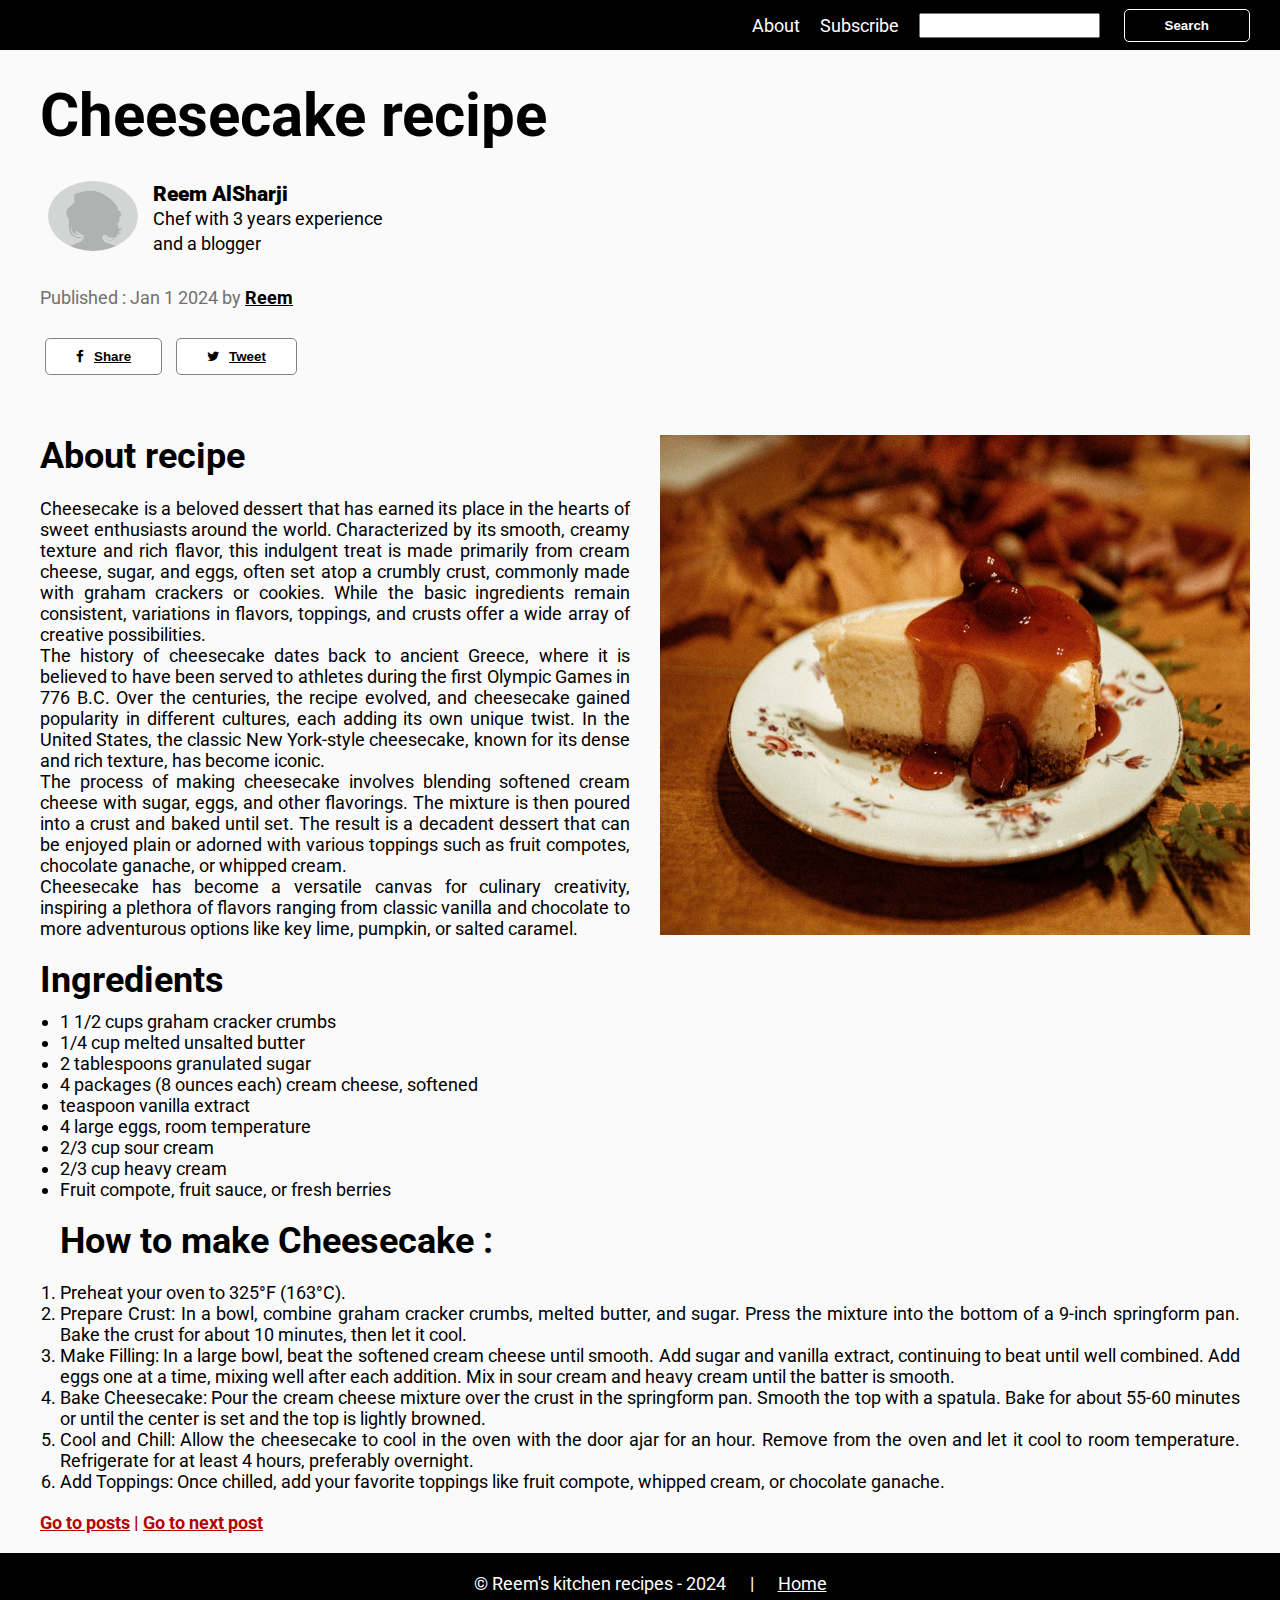
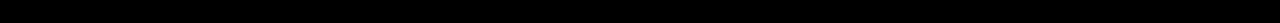
<file: Reem's personal blog/pages/cheesecake-blog.html>
<!DOCTYPE html>
<html lang="en">
<head>
    <meta charset="UTF-8">
    <meta name="viewport" content="width=device-width, initial-scale=1.0">
    <title>Cheesecake recipe</title>
    <link rel="stylesheet" href="../css/main.css">
    <link rel="stylesheet" href="https://cdnjs.cloudflare.com/ajax/libs/font-awesome/4.7.0/css/font-awesome.min.css">

</head>
<body class="single-blog-post">

    <nav class="nav">
        <a href="/">About</a>
        <a href="/">Subscribe</a>
        <div class="nav-search">
            <input class="search-box" type="search">
            <button><a href="/">Search</a></button> 
        </div>
    </nav>

    <main class="single-blog">
            <h1 class="single-blog-title">Cheesecake recipe</h1>
            <section class="author-details">
                <div>
                    <img class="author-img" src="../images/profile-avatar.jpg" alt="author image">
                </div>
                <div>
                    <h3><strong>Reem AlSharji</strong></h3>
                    <p>Chef with 3 years experience <br> and a blogger</p>
                </div>
            </section>

            <span class="post-date">Published : Jan 1 2024 by <strong><u>Reem</u></strong></span>

            <div class="social-links">
                <button><i class="fa fa-facebook"></i><a href="https://www.facebook.com/food.com/" target="_blank">Share</a></button>
                <button><i class="fa fa-twitter"></i><a href="https://twitter.com/seriouseats" target="_blank">Tweet</a></button>
            </div>

            <section class="blog-section">
                <div class="single-blog-desc">
                    <h1>About recipe</h1>
                    <br>
                    <p>
                        Cheesecake is a beloved dessert that has earned its place in the hearts of sweet enthusiasts around the world. Characterized by its smooth, creamy texture and rich flavor, this indulgent treat is made primarily from cream cheese, sugar, and eggs, often set atop a crumbly crust, commonly made with graham crackers or cookies. While the basic ingredients remain consistent, variations in flavors, toppings, and crusts offer a wide array of creative possibilities.
                        <br>
                        The history of cheesecake dates back to ancient Greece, where it is believed to have been served to athletes during the first Olympic Games in 776 B.C. Over the centuries, the recipe evolved, and cheesecake gained popularity in different cultures, each adding its own unique twist. In the United States, the classic New York-style cheesecake, known for its dense and rich texture, has become iconic.
                        <br>
                        The process of making cheesecake involves blending softened cream cheese with sugar, eggs, and other flavorings. The mixture is then poured into a crust and baked until set. The result is a decadent dessert that can be enjoyed plain or adorned with various toppings such as fruit compotes, chocolate ganache, or whipped cream.
                        <br>
                        Cheesecake has become a versatile canvas for culinary creativity, inspiring a plethora of flavors ranging from classic vanilla and chocolate to more adventurous options like key lime, pumpkin, or salted caramel.
                    </p>
                </div>
                <div class="single-blog-img">
                    <img src="../images/cheesecake.jpg" alt="Cheesecake image">
                </div>
            </section>

            <section class="recipe-ingredient">
                <h1>Ingredients</h1>
                    <ul>
                        <li>1 1/2 cups graham cracker crumbs</li>
                        <li>1/4 cup melted unsalted butter</li>
                        <li>2 tablespoons granulated sugar</li>
                        <li>4 packages (8 ounces each) cream cheese, softened</li>
                        <li>teaspoon vanilla extract</li>
                        <li>4 large eggs, room temperature</li>
                        <li>2/3 cup sour cream</li>
                        <li>2/3 cup heavy cream</li>
                        <li>Fruit compote, fruit sauce, or fresh berries</li>
                    </ul>
            </section>

            <section class="recipe-instructions">
                <h1>How to make Cheesecake :</h1>
                <ol>
                    <li>Preheat your oven to 325°F (163°C).</li>
                    <li>Prepare Crust:
                    In a bowl, combine graham cracker crumbs, melted butter, and sugar.
                    Press the mixture into the bottom of a 9-inch springform pan.
                    Bake the crust for about 10 minutes, then let it cool.</li>
                    <li>Make Filling:
                    In a large bowl, beat the softened cream cheese until smooth.
                    Add sugar and vanilla extract, continuing to beat until well combined.
                    Add eggs one at a time, mixing well after each addition.
                    Mix in sour cream and heavy cream until the batter is smooth.</li>
                    <li>Bake Cheesecake:
                    Pour the cream cheese mixture over the crust in the springform pan.
                    Smooth the top with a spatula.
                    Bake for about 55-60 minutes or until the center is set and the top is lightly browned.</li>
                    <li>Cool and Chill:
                    Allow the cheesecake to cool in the oven with the door ajar for an hour.
                    Remove from the oven and let it cool to room temperature.
                    Refrigerate for at least 4 hours, preferably overnight.</li>
                    <li>Add Toppings:
                    Once chilled, add your favorite toppings like fruit compote, whipped cream, or chocolate ganache.</li>
                </ol>
            </section>

            <div class="navigate-post">
                <a href="/">Go to posts</a>
                <span>|</span>
                <a href="burger-blog.html">Go to next post</a>
            </div>

        </div>
    </main>

    <footer class="footer">
        <span>&copy; Reem's kitchen recipes - 2024</span>
        <span>|</span>
        <a href="../index.html">Home</a>
    </footer>

</body>
</html>
</file>
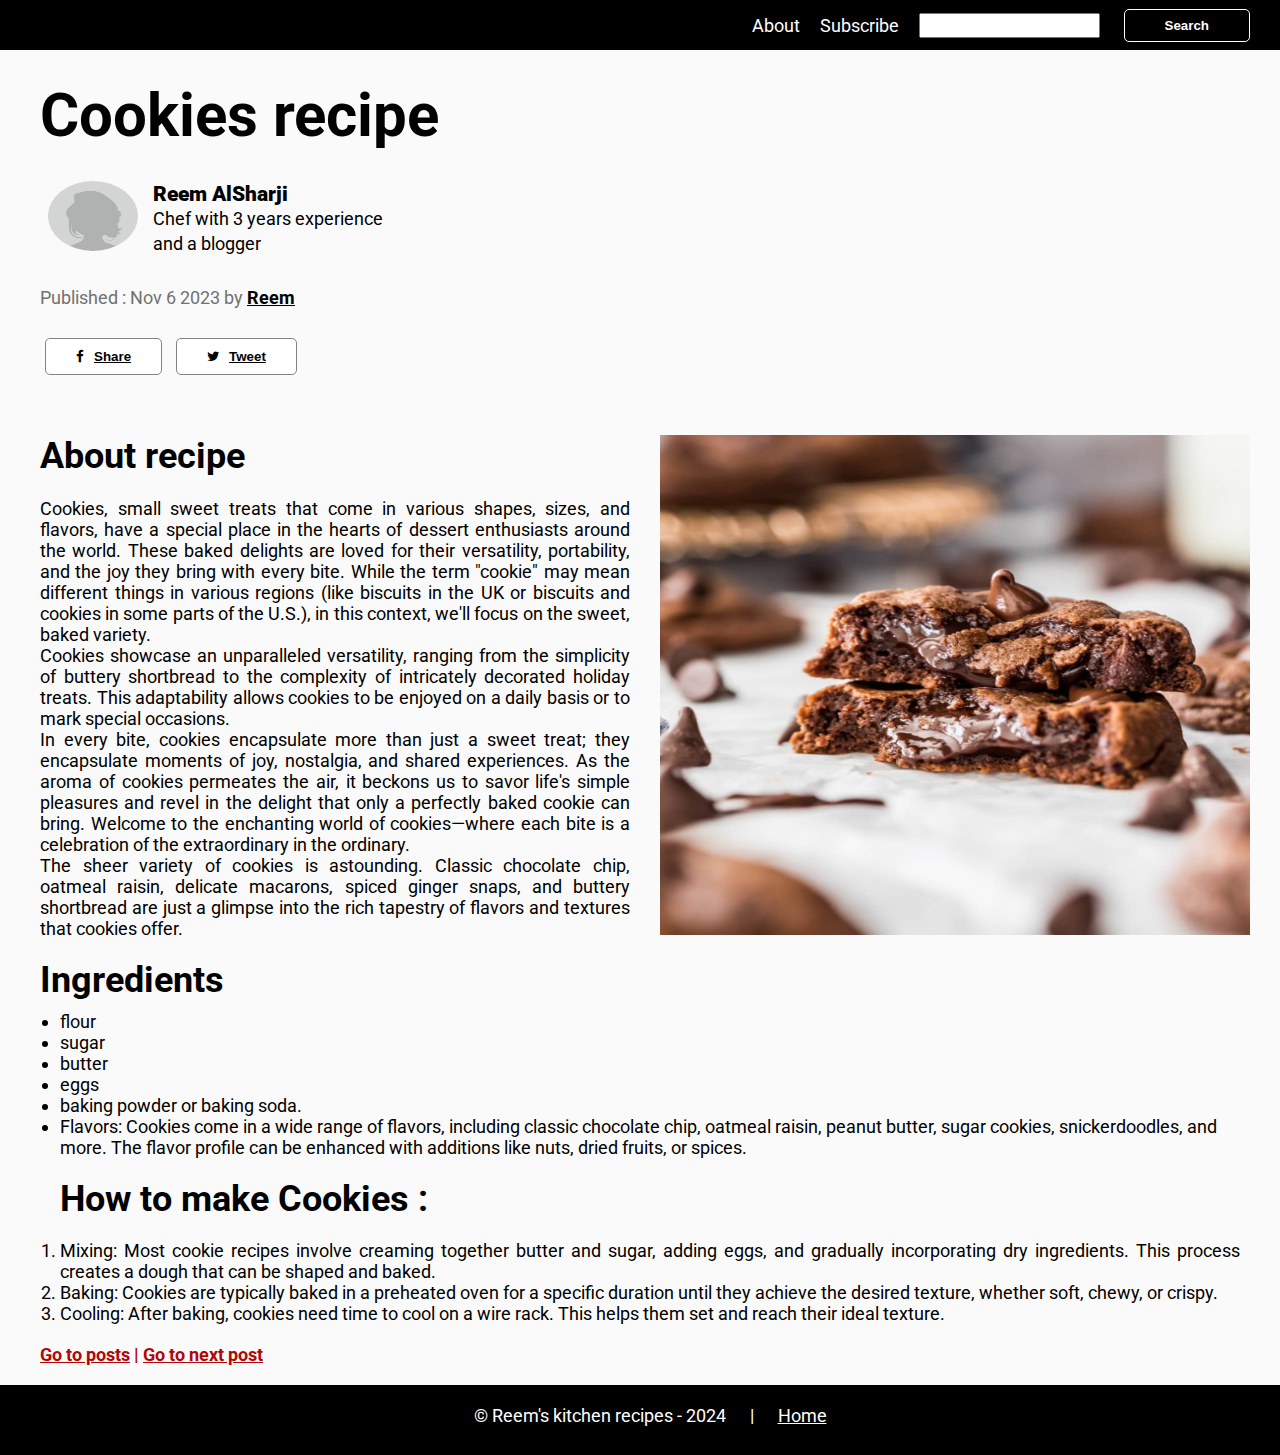
<file: Reem's personal blog/pages/cookies-blog.html>
<!DOCTYPE html>
<html lang="en">

<head>
    <meta charset="UTF-8">
    <meta name="viewport" content="width=device-width, initial-scale=1.0">
    <title>Cookies recipe</title>
    <link rel="stylesheet" href="../css/main.css">
    <link rel="stylesheet" href="https://cdnjs.cloudflare.com/ajax/libs/font-awesome/4.7.0/css/font-awesome.min.css">

</head>

<body class="single-blog-post">

    <nav class="nav">
        <a href="/">About</a>
        <a href="/">Subscribe</a>
        <div class="nav-search">
            <input class="search-box" type="search">
            <button><a href="/">Search</a></button>
        </div>
    </nav>

    <main class="single-blog">
        <h1 class="single-blog-title">Cookies recipe</h1>
        <section class="author-details">
            <div>
                <img class="author-img" src="../images/profile-avatar.jpg" alt="author image">
            </div>
            <div>
                <h3><strong>Reem AlSharji</strong></h3>
                <p>Chef with 3 years experience <br> and a blogger</p>
            </div>
        </section>

        <span class="post-date">Published : Nov 6 2023 by <strong><u>Reem</u></strong></span>

        <div class="social-links">
            <button><i class="fa fa-facebook"></i><a href="https://www.facebook.com/food.com/"
                    target="_blank">Share</a></button>
            <button><i class="fa fa-twitter"></i><a href="https://twitter.com/seriouseats"
                    target="_blank">Tweet</a></button>
        </div>

        <section class="blog-section">
            <div class="single-blog-desc">
                <h1>About recipe</h1>
                <br>
                <p>
                    Cookies, small sweet treats that come in various shapes, sizes, and flavors, have a special place in
                    the hearts of dessert enthusiasts around the world. These baked delights are loved for their
                    versatility, portability, and the joy they bring with every bite. While the term "cookie" may mean
                    different things in various regions (like biscuits in the UK or biscuits and cookies in some parts
                    of the U.S.), in this context, we'll focus on the sweet, baked variety.
                    <br>
                    Cookies showcase an unparalleled versatility, ranging from the simplicity of buttery shortbread to
                    the complexity of intricately decorated holiday treats. This adaptability allows cookies to be
                    enjoyed on a daily basis or to mark special occasions.
                    <br>
                    In every bite, cookies encapsulate more than just a sweet treat; they encapsulate moments of joy,
                    nostalgia, and shared experiences. As the aroma of cookies permeates the air, it beckons us to savor
                    life's simple pleasures and revel in the delight that only a perfectly baked cookie can bring.
                    Welcome to the enchanting world of cookies—where each bite is a celebration of the extraordinary in
                    the ordinary.
                    <br>
                    The sheer variety of cookies is astounding. Classic chocolate chip, oatmeal raisin, delicate
                    macarons, spiced ginger snaps, and buttery shortbread are just a glimpse into the rich tapestry of
                    flavors and textures that cookies offer.
                </p>
            </div>
            <div class="single-blog-img">
                <img src="../images/cookies.jpg" alt="Cookies image">
            </div>
        </section>

        <section class="recipe-ingredient">
            <h1>Ingredients</h1>
            <ul>
                <li>flour</li>
                <li>sugar</li>
                <li>butter</li>
                <li>eggs</li>
                <li>baking powder or baking soda.</li>
                <li> Flavors:
                    Cookies come in a wide range of flavors, including classic chocolate chip, oatmeal raisin, peanut
                    butter, sugar cookies, snickerdoodles, and more. The flavor profile can be enhanced with additions
                    like nuts, dried fruits, or spices.</li>
            </ul>
        </section>

        <section class="recipe-instructions">
            <h1>How to make Cookies :</h1>
            <ol>
                <li>
                    Mixing:
                    Most cookie recipes involve creaming together butter and sugar, adding eggs, and gradually
                    incorporating dry ingredients. This process creates a dough that can be shaped and baked.</li>
                <li>
                    Baking:
                    Cookies are typically baked in a preheated oven for a specific duration until they achieve the
                    desired texture, whether soft, chewy, or crispy. </li>
                <li>Cooling:
                    After baking, cookies need time to cool on a wire rack. This helps them set and reach their ideal
                    texture.
                </li>
            </ol>
        </section>

        <div class="navigate-post">
            <a href="/">Go to posts</a>
            <span>|</span>
            <a href="pizza-blog.html">Go to next post</a>
        </div>

        </div>
    </main>

    <footer class="footer">
        <span>&copy; Reem's kitchen recipes - 2024</span>
        <span>|</span>
        <a href="../index.html">Home</a>
    </footer>

</body>

</html>
</file>
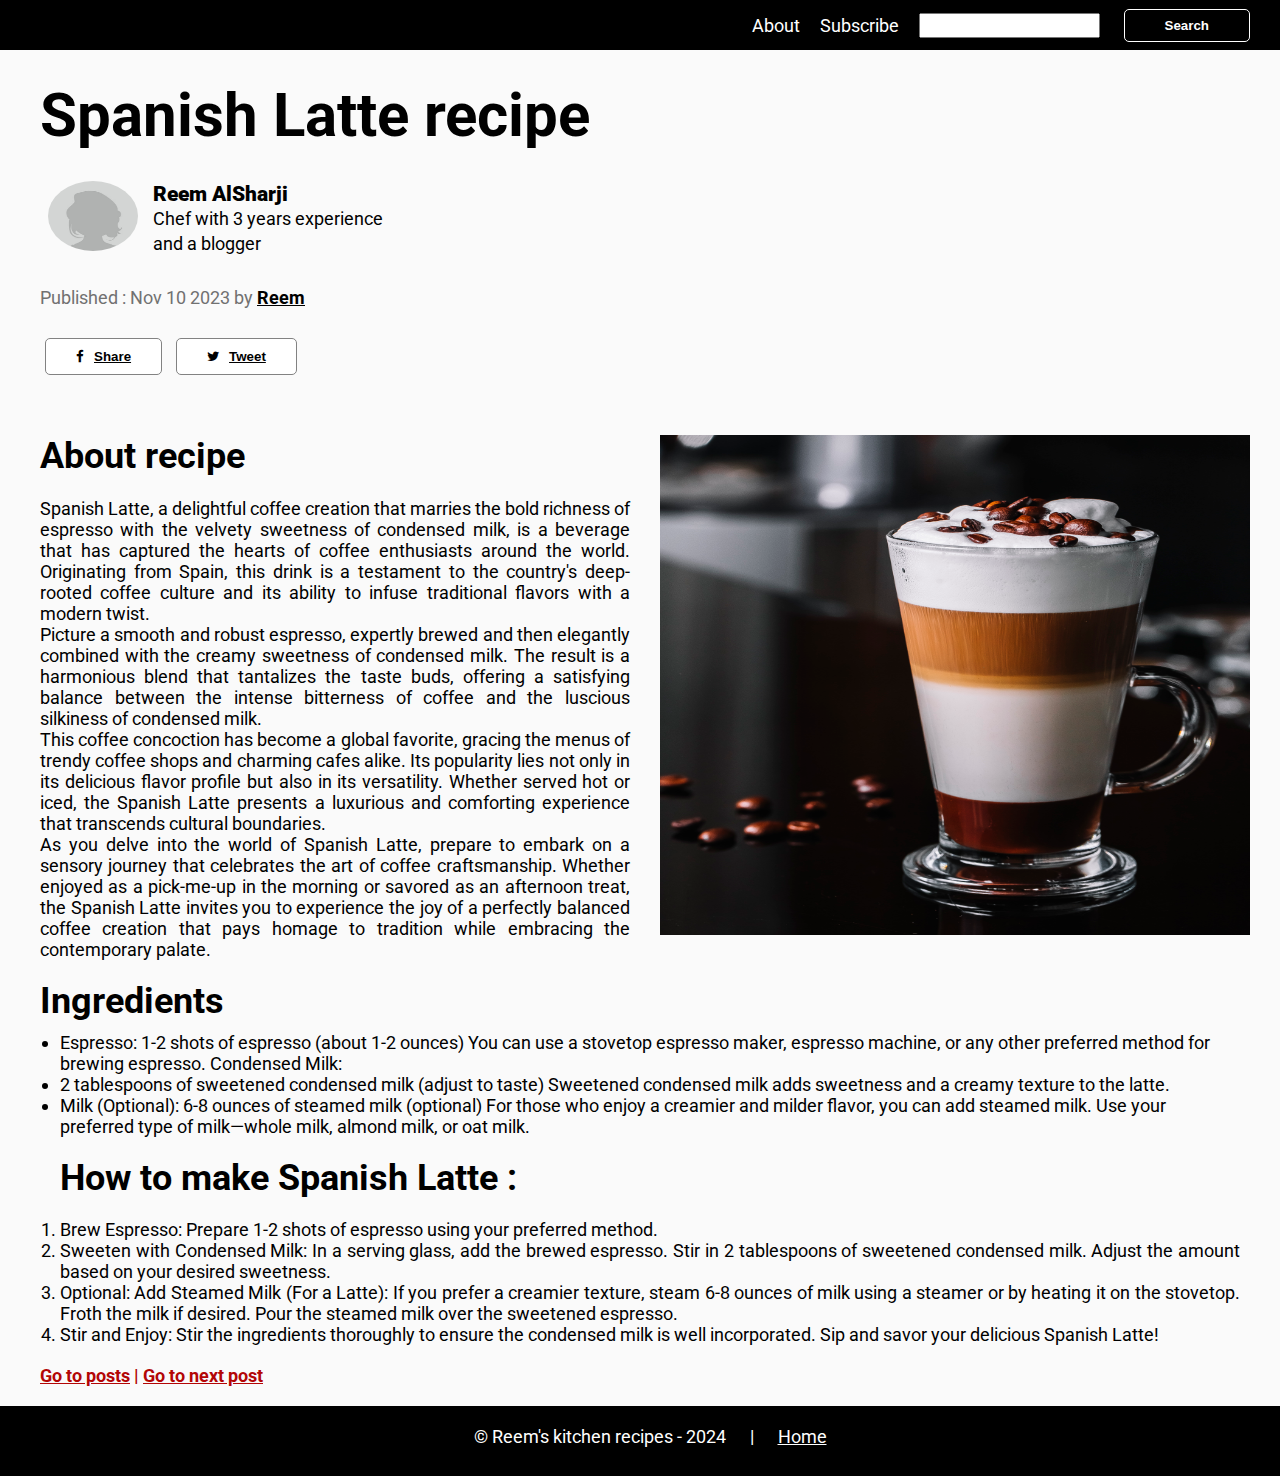
<file: Reem's personal blog/pages/latte-blog.html>
<!DOCTYPE html>
<html lang="en">

<head>
    <meta charset="UTF-8">
    <meta name="viewport" content="width=device-width, initial-scale=1.0">
    <title>Latte recipe</title>
    <link rel="stylesheet" href="../css/main.css">
    <link rel="stylesheet" href="https://cdnjs.cloudflare.com/ajax/libs/font-awesome/4.7.0/css/font-awesome.min.css">

</head>

<body class="single-blog-post">

    <nav class="nav">
        <a href="/">About</a>
        <a href="/">Subscribe</a>
        <div class="nav-search">
            <input class="search-box" type="search">
            <button><a href="/">Search</a></button>
        </div>
    </nav>

    <main class="single-blog">
        <h1 class="single-blog-title">Spanish Latte recipe</h1>
        <section class="author-details">
            <div>
                <img class="author-img" src="../images/profile-avatar.jpg" alt="author image">
            </div>
            <div>
                <h3><strong>Reem AlSharji</strong></h3>
                <p>Chef with 3 years experience <br> and a blogger</p>
            </div>
        </section>

        <span class="post-date">Published : Nov 10 2023 by <strong><u>Reem</u></strong></span>

        <div class="social-links">
            <button><i class="fa fa-facebook"></i><a href="https://www.facebook.com/food.com/"
                    target="_blank">Share</a></button>
            <button><i class="fa fa-twitter"></i><a href="https://twitter.com/seriouseats"
                    target="_blank">Tweet</a></button>
        </div>

        <section class="blog-section">
            <div class="single-blog-desc">
                <h1>About recipe</h1>
                <br>
                <p>
                    Spanish Latte, a delightful coffee creation that marries the bold richness of espresso with the
                    velvety sweetness of condensed milk, is a beverage that has captured the hearts of coffee
                    enthusiasts around the world. Originating from Spain, this drink is a testament to the country's
                    deep-rooted coffee culture and its ability to infuse traditional flavors with a modern twist.
                    <br>
                    Picture a smooth and robust espresso, expertly brewed and then elegantly combined with the creamy
                    sweetness of condensed milk. The result is a harmonious blend that tantalizes the taste buds,
                    offering a satisfying balance between the intense bitterness of coffee and the luscious silkiness of
                    condensed milk.
                    <br>
                    This coffee concoction has become a global favorite, gracing the menus of trendy coffee shops and
                    charming cafes alike. Its popularity lies not only in its delicious flavor profile but also in its
                    versatility. Whether served hot or iced, the Spanish Latte presents a luxurious and comforting
                    experience that transcends cultural boundaries.
                    <br>
                    As you delve into the world of Spanish Latte, prepare to embark on a sensory journey that celebrates
                    the art of coffee craftsmanship. Whether enjoyed as a pick-me-up in the morning or savored as an
                    afternoon treat, the Spanish Latte invites you to experience the joy of a perfectly balanced coffee
                    creation that pays homage to tradition while embracing the contemporary palate.
                </p>
            </div>
            <div class="single-blog-img">
                <img src="../images/spanish-latte.jpg" alt="Latte image">
            </div>
        </section>

        <section class="recipe-ingredient">
            <h1>Ingredients</h1>
            <ul>
                <li>Espresso:

                    1-2 shots of espresso (about 1-2 ounces)
                    You can use a stovetop espresso maker, espresso machine, or any other preferred method for brewing
                    espresso.
                    Condensed Milk:</li>

                <li>2 tablespoons of sweetened condensed milk (adjust to taste)
                    Sweetened condensed milk adds sweetness and a creamy texture to the latte.</li>
                <li>Milk (Optional):

                    6-8 ounces of steamed milk (optional)
                    For those who enjoy a creamier and milder flavor, you can add steamed milk. Use your preferred type
                    of milk—whole milk, almond milk, or oat milk.</li>
            </ul>
        </section>

        <section class="recipe-instructions">
            <h1>How to make Spanish Latte :</h1>
            <ol>
                <li>Brew Espresso:
                    Prepare 1-2 shots of espresso using your preferred method.
                </li>
                <li> Sweeten with Condensed Milk:
                    In a serving glass, add the brewed espresso.
                    Stir in 2 tablespoons of sweetened condensed milk. Adjust the amount based on your desired
                    sweetness.
                </li>
                <li>Optional: Add Steamed Milk (For a Latte):

                    If you prefer a creamier texture, steam 6-8 ounces of milk using a steamer or by heating it on the
                    stovetop. Froth the milk if desired.
                    Pour the steamed milk over the sweetened espresso.
                </li>
                <li> Stir and Enjoy:
                    Stir the ingredients thoroughly to ensure the condensed milk is well incorporated.
                    Sip and savor your delicious Spanish Latte!</li>

            </ol>
        </section>

        <div class="navigate-post">
            <a href="/">Go to posts</a>
            <span>|</span>
            <a href="cookies-blog.html">Go to next post</a>
        </div>

        </div>
    </main>

    <footer class="footer">
        <span>&copy; Reem's kitchen recipes - 2024</span>
        <span>|</span>
        <a href="../index.html">Home</a>
    </footer>

</body>

</html>
</file>
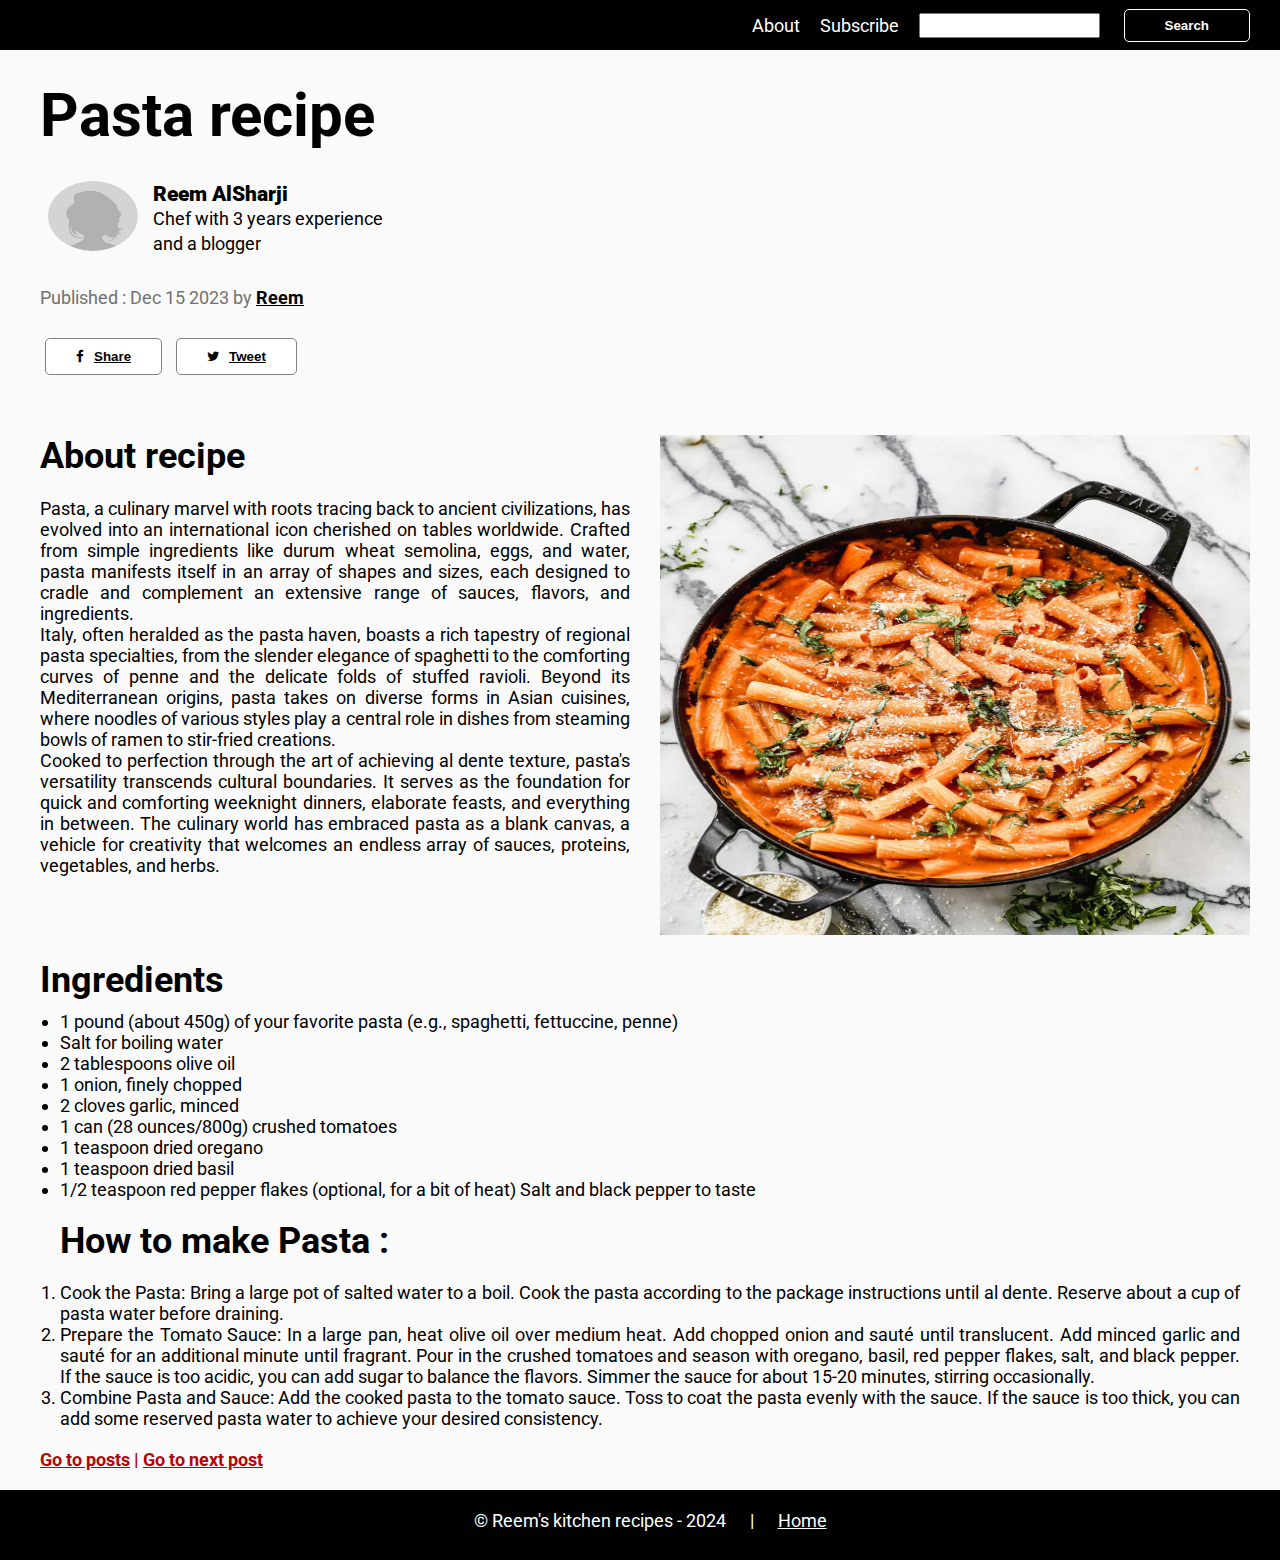
<file: Reem's personal blog/pages/pasta-blog.html>
<!DOCTYPE html>
<html lang="en">

<head>
    <meta charset="UTF-8">
    <meta name="viewport" content="width=device-width, initial-scale=1.0">
    <title>Pasta recipe</title>
    <link rel="stylesheet" href="../css/main.css">
    <link rel="stylesheet" href="https://cdnjs.cloudflare.com/ajax/libs/font-awesome/4.7.0/css/font-awesome.min.css">

</head>

<body class="single-blog-post">

    <nav class="nav">
        <a href="/">About</a>
        <a href="/">Subscribe</a>
        <div class="nav-search">
            <input class="search-box" type="search">
            <button><a href="/">Search</a></button>
        </div>
    </nav>

    <main class="single-blog">
        <h1 class="single-blog-title">Pasta recipe</h1>
        <section class="author-details">
            <div>
                <img class="author-img" src="../images/profile-avatar.jpg" alt="author image">
            </div>
            <div>
                <h3><strong>Reem AlSharji</strong></h3>
                <p>Chef with 3 years experience <br> and a blogger</p>
            </div>
        </section>

        <span class="post-date">Published : Dec 15 2023 by <strong><u>Reem</u></strong></span>

        <div class="social-links">
            <button><i class="fa fa-facebook"></i><a href="https://www.facebook.com/food.com/"
                    target="_blank">Share</a></button>
            <button><i class="fa fa-twitter"></i><a href="https://twitter.com/seriouseats"
                    target="_blank">Tweet</a></button>
        </div>

        <section class="blog-section">
            <div class="single-blog-desc">
                <h1>About recipe</h1>
                <br>
                <p>
                    Pasta, a culinary marvel with roots tracing back to ancient civilizations, has evolved into an
                    international icon cherished on tables worldwide. Crafted from simple ingredients like durum wheat
                    semolina, eggs, and water, pasta manifests itself in an array of shapes and sizes, each designed to
                    cradle and complement an extensive range of sauces, flavors, and ingredients.
                    <br>
                    Italy, often heralded as the pasta haven, boasts a rich tapestry of regional pasta specialties, from
                    the slender elegance of spaghetti to the comforting curves of penne and the delicate folds of
                    stuffed ravioli. Beyond its Mediterranean origins, pasta takes on diverse forms in Asian cuisines,
                    where noodles of various styles play a central role in dishes from steaming bowls of ramen to
                    stir-fried creations.
                    <br>
                    Cooked to perfection through the art of achieving al dente texture, pasta's versatility transcends
                    cultural boundaries. It serves as the foundation for quick and comforting weeknight dinners,
                    elaborate feasts, and everything in between. The culinary world has embraced pasta as a blank
                    canvas, a vehicle for creativity that welcomes an endless array of sauces, proteins, vegetables, and
                    herbs.
                </p>
            </div>
            <div class="single-blog-img">
                <img src="../images/pasta.jpg" alt="Pasta image">
            </div>
        </section>

        <section class="recipe-ingredient">
            <h1>Ingredients</h1>
            <ul>
                <li>1 pound (about 450g) of your favorite pasta (e.g., spaghetti, fettuccine, penne)</li>
                <li>Salt for boiling water</li>
                <li> 2 tablespoons olive oil
                </li>
                <li> 1 onion, finely chopped
                </li>
                <li> 2 cloves garlic, minced
                </li>
                <li> 1 can (28 ounces/800g) crushed tomatoes
                </li>
                <li> 1 teaspoon dried oregano
                </li>
                <li> 1 teaspoon dried basil
                </li>
                <li>1/2 teaspoon red pepper flakes (optional, for a bit of heat)
                    Salt and black pepper to taste</li>

            </ul>
        </section>

        <section class="recipe-instructions">
            <h1>How to make Pasta :</h1>
            <ol>
                <li>Cook the Pasta:
                    Bring a large pot of salted water to a boil.
                    Cook the pasta according to the package instructions until al dente.
                    Reserve about a cup of pasta water before draining.</li>
                <li>Prepare the Tomato Sauce:
                    In a large pan, heat olive oil over medium heat.
                    Add chopped onion and sauté until translucent.
                    Add minced garlic and sauté for an additional minute until fragrant.
                    Pour in the crushed tomatoes and season with oregano, basil, red pepper flakes, salt, and black
                    pepper.
                    If the sauce is too acidic, you can add sugar to balance the flavors.
                    Simmer the sauce for about 15-20 minutes, stirring occasionally.</li>
                <li>Combine Pasta and Sauce:
                    Add the cooked pasta to the tomato sauce.
                    Toss to coat the pasta evenly with the sauce.
                    If the sauce is too thick, you can add some reserved pasta water to achieve your desired
                    consistency.</li>
            </ol>
        </section>

        <div class="navigate-post">
            <a href="/">Go to posts</a>
            <span>|</span>
            <a href="latte-blog.html">Go to next post</a>
        </div>

        </div>
    </main>

    <footer class="footer">
        <span>&copy; Reem's kitchen recipes - 2024</span>
        <span>|</span>
        <a href="../index.html">Home</a>
    </footer>

</body>

</html>
</file>
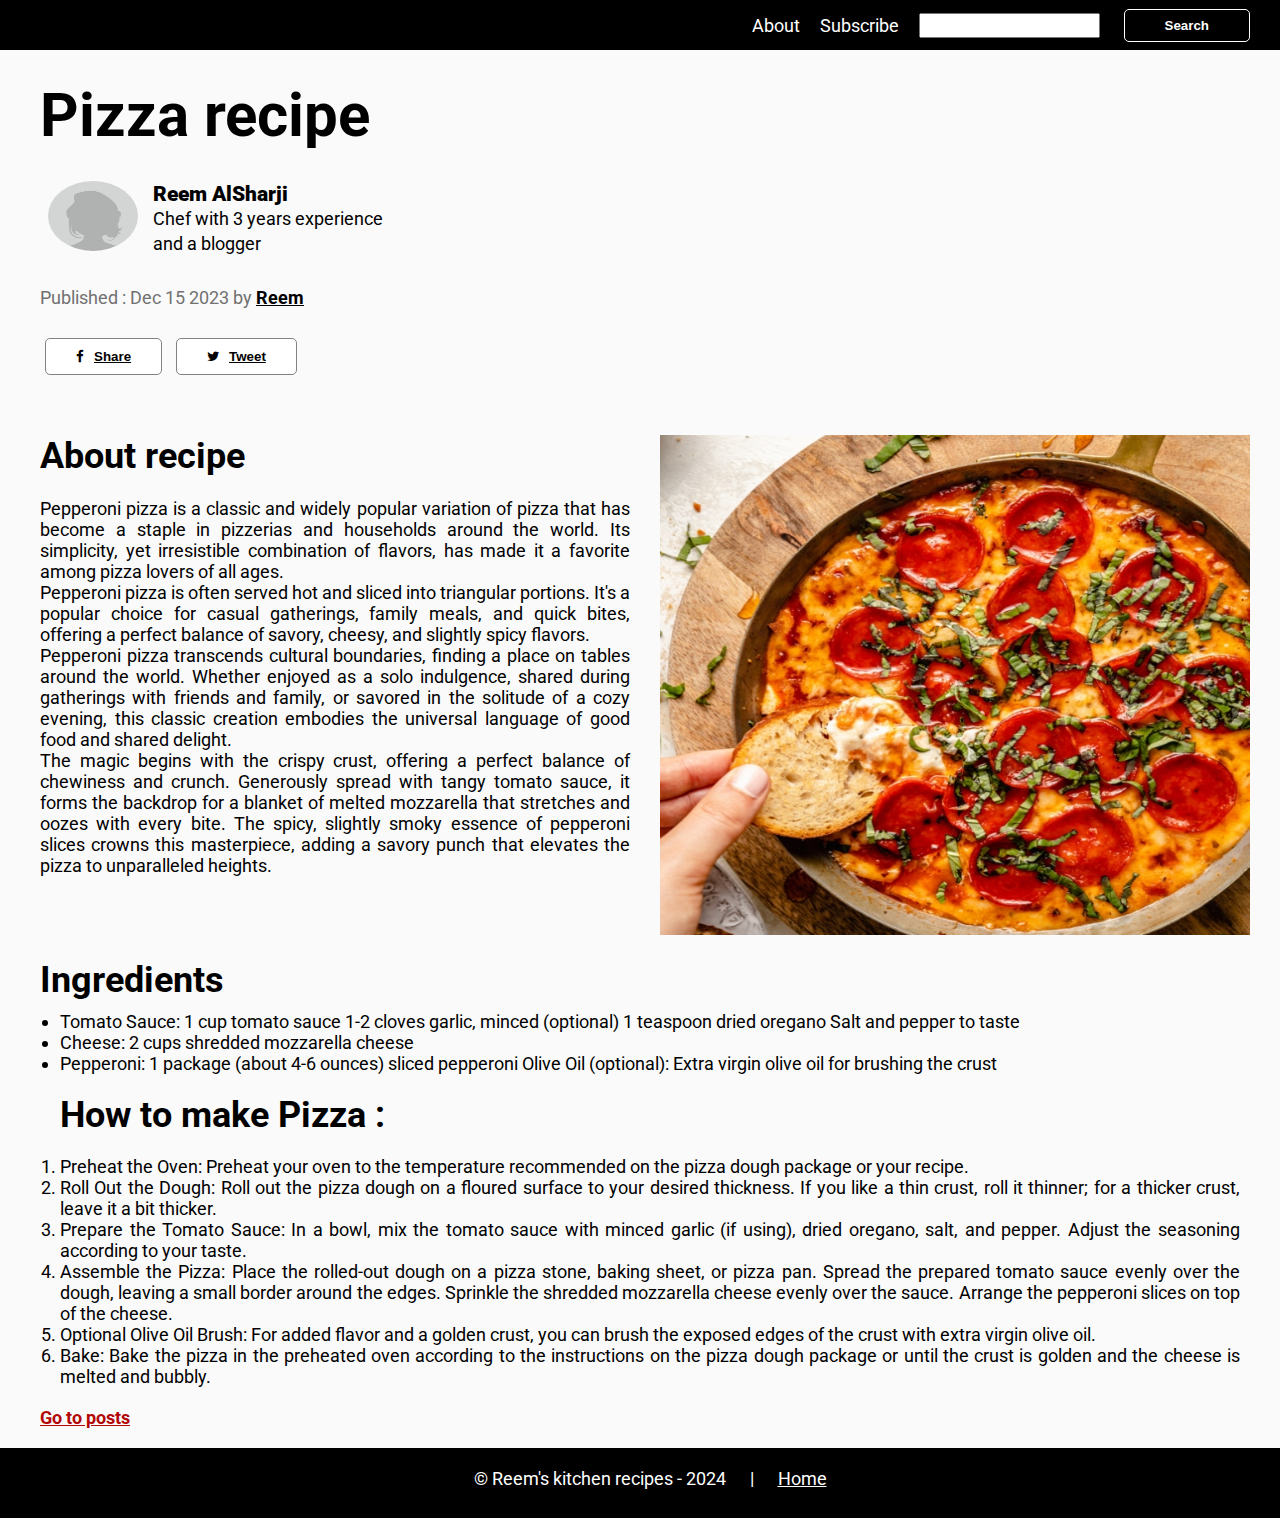
<file: Reem's personal blog/pages/pizza-blog.html>
<!DOCTYPE html>
<html lang="en">

<head>
    <meta charset="UTF-8">
    <meta name="viewport" content="width=device-width, initial-scale=1.0">
    <title>Pizza recipe</title>
    <link rel="stylesheet" href="../css/main.css">
    <link rel="stylesheet" href="https://cdnjs.cloudflare.com/ajax/libs/font-awesome/4.7.0/css/font-awesome.min.css">

</head>

<body class="single-blog-post">

    <nav class="nav">
        <a href="/">About</a>
        <a href="/">Subscribe</a>
        <div class="nav-search">
            <input class="search-box" type="search">
            <button><a href="/">Search</a></button>
        </div>
    </nav>

    <main class="single-blog">
        <h1 class="single-blog-title">Pizza recipe</h1>
        <section class="author-details">
            <div>
                <img class="author-img" src="../images/profile-avatar.jpg" alt="author image">
            </div>
            <div>
                <h3><strong>Reem AlSharji</strong></h3>
                <p>Chef with 3 years experience <br> and a blogger</p>
            </div>
        </section>

        <span class="post-date">Published : Dec 15 2023 by <strong><u>Reem</u></strong></span>

        <div class="social-links">
            <button><i class="fa fa-facebook"></i><a href="https://www.facebook.com/food.com/"
                    target="_blank">Share</a></button>
            <button><i class="fa fa-twitter"></i><a href="https://twitter.com/seriouseats"
                    target="_blank">Tweet</a></button>
        </div>

        <section class="blog-section">
            <div class="single-blog-desc">
                <h1>About recipe</h1>
                <br>
                <p>
                    Pepperoni pizza is a classic and widely popular variation of pizza that has become a staple in
                    pizzerias and households around the world. Its simplicity, yet irresistible combination of flavors,
                    has made it a favorite among pizza lovers of all ages.
                    <br>
                    Pepperoni pizza is often served hot and sliced into triangular portions. It's a popular choice for
                    casual gatherings, family meals, and quick bites, offering a perfect balance of savory, cheesy, and
                    slightly spicy flavors.
                    <br>
                    Pepperoni pizza transcends cultural boundaries, finding a place on tables around the world. Whether
                    enjoyed as a solo indulgence, shared during gatherings with friends and family, or savored in the
                    solitude of a cozy evening, this classic creation embodies the universal language of good food and
                    shared delight.
                    <br>
                    The magic begins with the crispy crust, offering a perfect balance of chewiness and crunch.
                    Generously spread with tangy tomato sauce, it forms the backdrop for a blanket of melted mozzarella
                    that stretches and oozes with every bite. The spicy, slightly smoky essence of pepperoni slices
                    crowns this masterpiece, adding a savory punch that elevates the pizza to unparalleled heights.
                </p>
            </div>
            <div class="single-blog-img">
                <img src="../images/Pepperoni-pizza.jpg" alt="Pizza image">
            </div>
        </section>

        <section class="recipe-ingredient">
            <h1>Ingredients</h1>
            <ul>
                <li>Tomato Sauce:
                    1 cup tomato sauce
                    1-2 cloves garlic, minced (optional)
                    1 teaspoon dried oregano
                    Salt and pepper to taste</li>
                <li>Cheese:
                    2 cups shredded mozzarella cheese</li>
                <li>Pepperoni:
                    1 package (about 4-6 ounces) sliced pepperoni
                    Olive Oil (optional):
                    Extra virgin olive oil for brushing the crust</li>
            </ul>
        </section>

        <section class="recipe-instructions">
            <h1>How to make Pizza :</h1>
            <ol>
                <li>
                    Preheat the Oven:
                    Preheat your oven to the temperature recommended on the pizza dough package or your recipe.</li>
                <li>Roll Out the Dough:
                    Roll out the pizza dough on a floured surface to your desired thickness. If you like a thin crust,
                    roll it thinner; for a thicker crust, leave it a bit thicker.</li>
                <li>Prepare the Tomato Sauce:
                    In a bowl, mix the tomato sauce with minced garlic (if using), dried oregano, salt, and pepper.
                    Adjust the seasoning according to your taste.</li>
                <li>Assemble the Pizza:
                    Place the rolled-out dough on a pizza stone, baking sheet, or pizza pan.
                    Spread the prepared tomato sauce evenly over the dough, leaving a small border around the edges.
                    Sprinkle the shredded mozzarella cheese evenly over the sauce.
                    Arrange the pepperoni slices on top of the cheese.</li>
                <li>Optional Olive Oil Brush:
                    For added flavor and a golden crust, you can brush the exposed edges of the crust with extra virgin
                    olive oil.</li>
                <li>Bake:
                    Bake the pizza in the preheated oven according to the instructions on the pizza dough package or
                    until the crust is golden and the cheese is melted and bubbly.
                </li>
            </ol>
        </section>

        <div class="navigate-post">
            <a href="/">Go to posts</a>
        </div>

        </div>
    </main>

    <footer class="footer">
        <span>&copy; Reem's kitchen recipes - 2024</span>
        <span>|</span>
        <a href="../index.html">Home</a>
    </footer>

</body>

</html>
</file>
<file: Reem's personal blog/css/main.css>
@import url('https://fonts.googleapis.com/css2?family=Roboto&display=swap');
@import 'header.css';
@import 'layout.css';
@import 'footer.css';
@import 'mediaquery.css';

*{  margin: 0;
    padding: 0;
    color: black;
}

body{
box-sizing: border-box;
background-color: #fafafa;
text-align: center;
font: 18px 'Roboto', sans-serif;
max-width: 100%;

}

/* index.html style */

.website-title, 
.side-bar-title{
   margin: 30px 0;
   font-size: 50px;
   font-weight: 900;
   letter-spacing: -3px;
}

.side-bar>*, 
.side-bar-links>*{
    padding: 5px 0;
}

.side-button{
    padding: 10px 40px;
    margin: 5px 0;
    background-color: black;
    border-radius: 5px;
    font-weight: bold;
    border: none;
}

.side-button>a{
    color: white;
}

.side-button:hover{
border: 1.5px solid black;
}


.blog-box{
    background-color: white;
    border: 1px solid #a5a5a596;
    text-align: start;
}

.blog-content > *{
    padding: 14px;
}

.blog-category, 
.side-bar-category{
    font-weight: bolder;
    background-color: black;
    color: white;
    margin: 15px;
}

.post-date{
    color: #818181;
}

.blog-img>img{
    text-align: center;
    height: 100%;
    width: 100%;
}

.blog-url{
    color: #b30606;
}

/* blog single post style */

.single-blog-post{
    text-align: start;
}

.single-blog{
margin: 30px 0 20px 40px;
}
 
.navigate-post>*{
    color: #b30606;
    font-weight: bold;
}

.single-blog-title{
    font-size: 60px;
}

.post-date{
    color: #717171;
}

.social-links>button{
    padding: 10px 30px;
    margin: 30px 5px;
    background-color: white;
    border: 1px solid rgb(130, 130, 130);
    border-radius: 5px;
    font-weight: bold;
}
.social-links>button>i{
    padding-right: 10px;
}

.author-img{
border-radius: 50%;
width: 90px;
height: 70px;
}

.single-blog-desc, 
.single-blog-img{
margin: 10px 30px 0 0;
width: 50%;
}

.single-blog-img>img{
width: 100%;
height: 500px;
}

.single-blog-desc, 
.recipe-instructions{
text-align: justify;
}

.recipe-ingredient>ul, 
.recipe-instructions>*{
    margin: 10px 40px 20px 20px;
}
</file>
